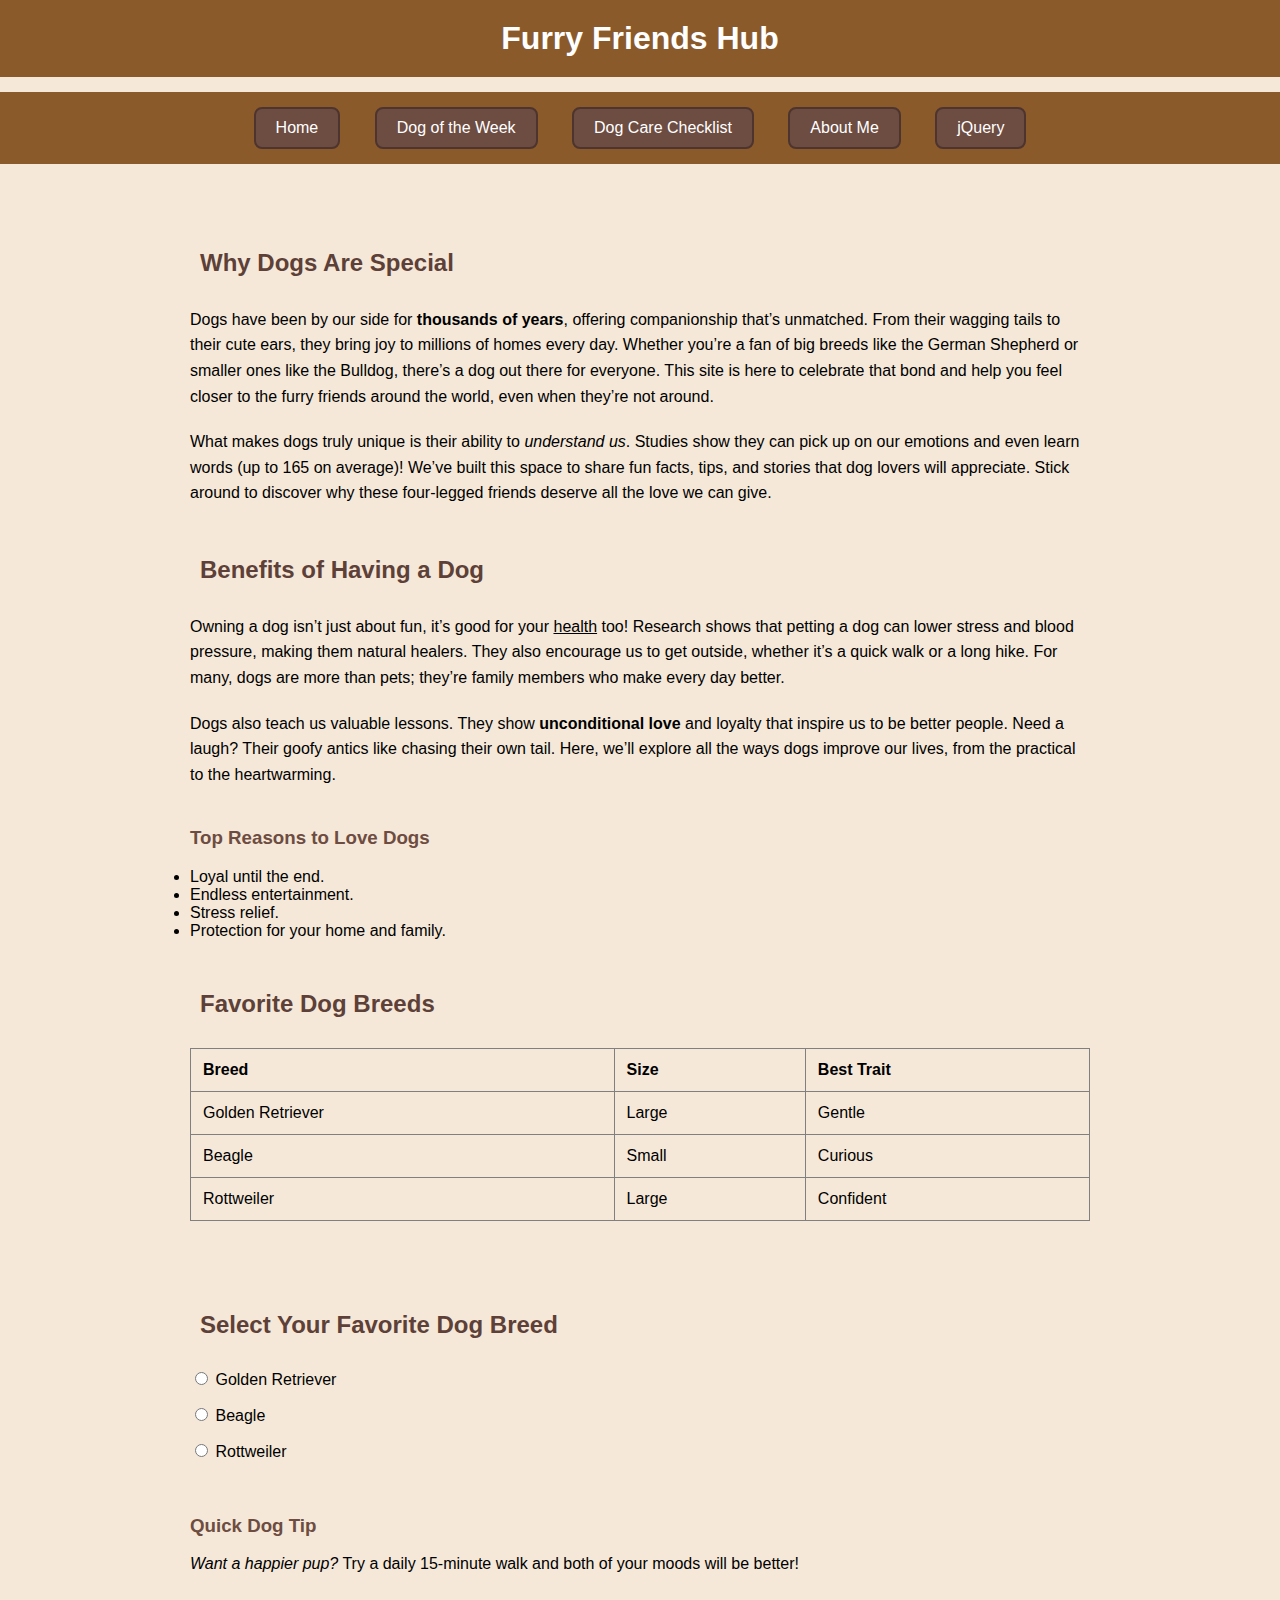
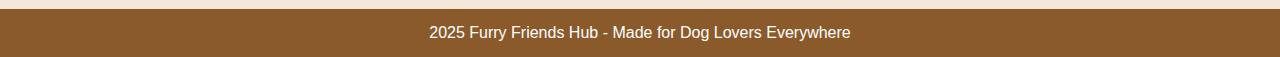
<file: index.html>
<!DOCTYPE html>
<html lang="en">
<head>
    <meta charset="UTF-8">
    <link rel="stylesheet" href="styles.css">
    <title>Furry Friends Hub</title>
    <style>
        header {
            padding-bottom: 20px;
        }
        header h1 {
            margin-bottom: 15px;
        }
        header nav {
            margin-bottom: 15px;
        }
        header p {
            margin: 0;
        }

        main {
            max-width: 900px;
            margin: 0 auto;
            padding: 20px;
        }

        main section {
            margin-bottom: 40px;
        }

        main section p {
            margin-bottom: 20px;
            line-height: 1.6;
        }

        main section ul {
            padding-left: 30px;
            margin-bottom: 20px;
        }
        main section ul li {
            margin-bottom: 10px;
        }

        main section table {
            width: 100%;
            border-collapse: collapse;
        }
        main section table th, main section table td {
            padding: 12px;
            text-align: left;
        }

        #radio-section {
            padding: 20px 0;
        }
        #radio-section form p {
            margin-bottom: 15px;
        }
        #pastry-response {
            margin-top: 15px;
            font-weight: bold;
        }

        aside {
            margin-top: 40px;
            padding: 20px;
        }

        footer {
            padding: 15px 0;
            background-color: #8b5a2b;
            text-align: center;
        }
        footer p {
            margin: 0;
            color: white;
        }
    </style>
</head>
<body>
    <header>
        <h1>Furry Friends Hub</h1>
        <nav>
            <a href="index.html"><button>Home</button></a>
            <a href="dog_of_the_week.html"><button>Dog of the Week</button></a>
            <a href="materialize.html"><button>Dog Care Checklist</button></a>
            <a href="about_me.html"><button>About Me</button></a>
            <a href="jquery.html"><button>jQuery</button></a>
        </nav>
    </header>

    <main>
        <section>
            <h2>Why Dogs Are Special</h2>
            <p>Dogs have been by our side for <strong>thousands of years</strong>, offering companionship that’s unmatched. From their wagging tails to their cute ears, they bring joy to millions of homes every day. Whether you’re a fan of big breeds like the German Shepherd or smaller ones like the Bulldog, there’s a dog out there for everyone. This site is here to celebrate that bond and help you feel closer to the furry friends around the world, even when they’re not around.</p>
            <p>What makes dogs truly unique is their ability to <em>understand us</em>. Studies show they can pick up on our emotions and even learn words (up to 165 on average)! We’ve built this space to share fun facts, tips, and stories that dog lovers will appreciate. Stick around to discover why these four-legged friends deserve all the love we can give.</p>
        </section>

        <section>
            <h2>Benefits of Having a Dog</h2>
            <p>Owning a dog isn’t just about fun, it’s good for your <u>health</u> too! Research shows that petting a dog can lower stress and blood pressure, making them natural healers. They also encourage us to get outside, whether it’s a quick walk or a long hike. For many, dogs are more than pets; they’re family members who make every day better.</p>
            <p>Dogs also teach us valuable lessons. They show <strong>unconditional love</strong> and loyalty that inspire us to be better people. Need a laugh? Their goofy antics like chasing their own tail. Here, we’ll explore all the ways dogs improve our lives, from the practical to the heartwarming.</p>
        </section>

        <section>
            <h3>Top Reasons to Love Dogs</h3>

                <li>Loyal until the end.</li>
                <li>Endless entertainment.</li>
                <li>Stress relief.</li>
                <li>Protection for your home and family.</li>

        </section>

        <section>
            <h2>Favorite Dog Breeds</h2>
            <table border="1">
                <tr>
                    <th>Breed</th>
                    <th>Size</th>
                    <th>Best Trait</th>
                </tr>
                <tr>
                    <td>Golden Retriever</td>
                    <td>Large</td>
                    <td>Gentle</td>
                </tr>
                <tr>
                    <td>Beagle</td>
                    <td>Small</td>
                    <td>Curious</td>
                </tr>
                <tr>
                    <td>Rottweiler</td>
                    <td>Large</td>
                    <td>Confident</td>
                </tr>
            </table>
        </section>

        <div id="radio-section" class="section container">
            <h2>Select Your Favorite Dog Breed</h2>
            <form>
                <p>
                    <label>
                        <input name="dog" type="radio" value="Golden Retriever" onclick="displayPastry()"/>
                        <span>Golden Retriever</span>
                    </label>
                </p>
                <p>
                    <label>
                        <input name="dog" type="radio" value="Beagle" onclick="displayPastry()"/>
                        <span>Beagle</span>
                    </label>
                </p>
                <p>
                    <label>
                        <input name="dog" type="radio" value="Rottweiler" onclick="displayPastry()"/>
                        <span>Rottweiler</span>
                    </label>
                </p>
            </form>
            <div id="dog-response"></div>
        </div>


            <h3>Quick Dog Tip</h3>
            <p><em>Want a happier pup?</em> Try a daily 15-minute walk and both of your moods will be better!</p>

    </main>

    <footer>
        <p>2025 Furry Friends Hub - Made for Dog Lovers Everywhere</p>
    </footer>

    <script>
        document.addEventListener('DOMContentLoaded', function() {
            var elems = document.querySelectorAll('.modal');
            var instances = M.Modal.init(elems);
        });

        function displayPastry() {
            const selectedPastry = document.querySelector('input[name="pastry"]:checked').value;
            document.getElementById('pastry-response').innerText = `You selected: ${selectedPastry}`;
        }

        function submitEmail(event) {
            event.preventDefault();
            const email = document.getElementById('email').value;
            document.getElementById('email-response').innerText = `Thank you for subscribing! Updates will be sent to: ${email}`;
            document.getElementById('email').value = '';

            const modalText = document.getElementById('modal-content-text');
            modalText.innerText = `Thank you for subscribing! Updates will be sent to: ${email}`;
            const modal = M.Modal.getInstance(document.getElementById('modal1'));
            modal.open();
        }
    </script>
    <script src="script.js"></script>
</body>
</html>
</file>
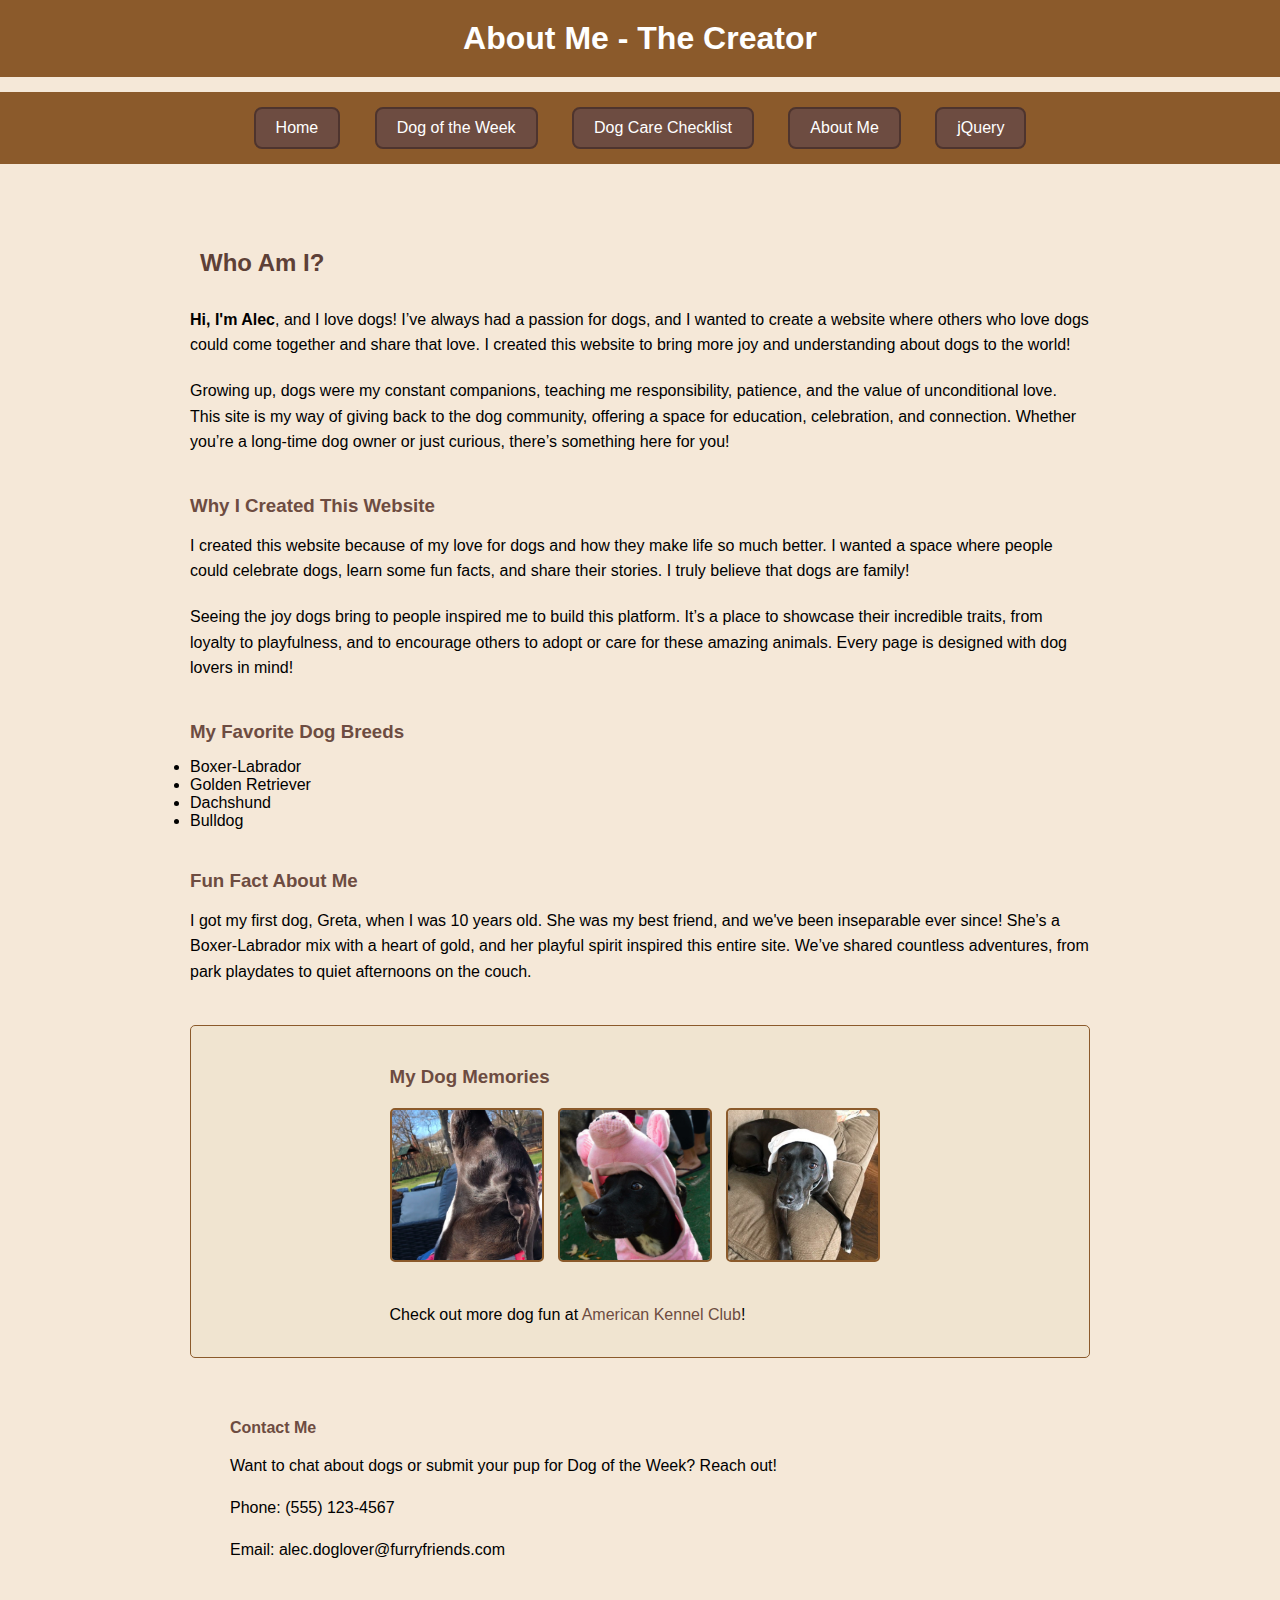
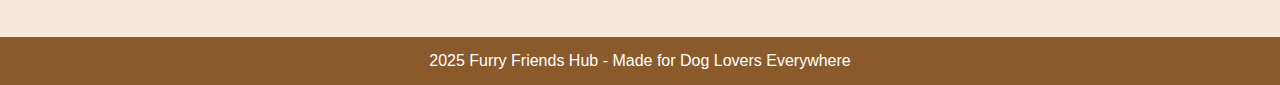
<file: about_me.html>
<!DOCTYPE html>
<html lang="en">
<head>
    <link rel="stylesheet" href="styles.css">
    <title>About Me - The Creator</title>
    <style>

        header {
            padding-bottom: 20px;
        }
        header h1 {
            margin-bottom: 15px;
        }
        header nav {
            margin-bottom: 15px;
        }
        header p {
            margin: 0;
        }

        main {
            max-width: 900px;
            margin: 0 auto;
            padding: 20px;
        }
    
        main section {
            margin-bottom: 40px;
        }

        main section p {
            margin-bottom: 20px;
            line-height: 1.6;
        }
        main section h3 {
            margin-top: 30px;
            margin-bottom: 15px;
        }

        main section ul {
            padding-left: 30px;
            margin-bottom: 20px;
        }
        main section ul li {
            margin-bottom: 10px;
        }

        .images-section {
            margin-bottom: 20px;
        }
        .images-section h3 {
            margin-bottom: 20px;
        }
        .images-section p:first-of-type {
            margin-bottom: 20px;
        }
        .images-section img {
            margin: 0 10px 20px 0;
            vertical-align: top;
        }
        .images-section p:last-of-type {
            margin-top: 20px;
        }

        aside {
            margin-top: 20px;
            margin-bottom: 20px;
            padding: 20px;
        }
        aside h4 {
            margin-bottom: 15px;
        }
        aside p {
            margin-bottom: 15px;
            line-height: 1.6;
        }

        footer {
            padding: 15px 0;
            background-color: #8b5a2b;
            text-align: center;
        }
        footer p {
            margin: 0;
            color: white;
        }
    </style>
</head>
<body>
    <header>
        <h1>About Me - The Creator</h1>
        <nav>
            <a href="index.html"><button>Home</button></a>
            <a href="dog_of_the_week.html"><button>Dog of the Week</button></a>
            <a href="materialize.html"><button>Dog Care Checklist</button></a>
            <a href="about_me.html"><button>About Me</button></a>
            <a href="jquery.html"><button>jQuery</button></a>
        </nav>
    </header>

    <main>
        <section>
            <h2>Who Am I?</h2>
            <p><strong>Hi, I'm Alec</strong>, and I love dogs! I’ve always had a passion for dogs, and I wanted to create a website where others who love dogs could come together and share that love. I created this website to bring more joy and understanding about dogs to the world!</p>
            <p>Growing up, dogs were my constant companions, teaching me responsibility, patience, and the value of unconditional love. This site is my way of giving back to the dog community, offering a space for education, celebration, and connection. Whether you’re a long-time dog owner or just curious, there’s something here for you!</p>
        </section>

        <section>
            <h3>Why I Created This Website</h3>
            <p>I created this website because of my love for dogs and how they make life so much better. I wanted a space where people could celebrate dogs, learn some fun facts, and share their stories. I truly believe that dogs are family!</p>
            <p>Seeing the joy dogs bring to people inspired me to build this platform. It’s a place to showcase their incredible traits, from loyalty to playfulness, and to encourage others to adopt or care for these amazing animals. Every page is designed with dog lovers in mind!</p>
        </section>

        <section>
            <h3>My Favorite Dog Breeds</h3>
                <li>Boxer-Labrador</li>
                <li>Golden Retriever</li>
                <li>Dachshund</li>
                <li>Bulldog</li>
        </section>

        <section>
            <h3>Fun Fact About Me</h3>
            <p>I got my first dog, Greta, when I was 10 years old. She was my best friend, and we've been inseparable ever since! She’s a Boxer-Labrador mix with a heart of gold, and her playful spirit inspired this entire site. We’ve shared countless adventures, from park playdates to quiet afternoons on the couch.</p>
        </section>

        <section class="images-section">
            <div class="memory-box">
                <h3>My Dog Memories</h3>
                <div class="image-gallery">
                    <img src="Screenshot 2025-03-27 at 1.14.44 PM.png" alt="Greta with Pink Collar">
                    <img src="Screenshot 2025-03-27 at 1.14.22 PM.png" alt="Greta in Pink Pig Costume">
                    <img src="Screenshot 2025-03-27 at 1.15.22 PM.png" alt="Greta with a Hat">
                </div>
                <p class="link">Check out more dog fun at <a href="https://www.akc.org" target="_blank">American Kennel Club</a>!</p>
            </div>
        </section>

        <aside>
            <h4>Contact Me</h4>
            <p>Want to chat about dogs or submit your pup for Dog of the Week? Reach out!</p>
            <p>Phone: (555) 123-4567</p>
            <p>Email: alec.doglover@furryfriends.com</p>
        </aside>
    </main>

    <footer>
        <p>2025 Furry Friends Hub - Made for Dog Lovers Everywhere</p>
    </footer>
    <script src="script.js"></script>
</body>
</html>
</file>
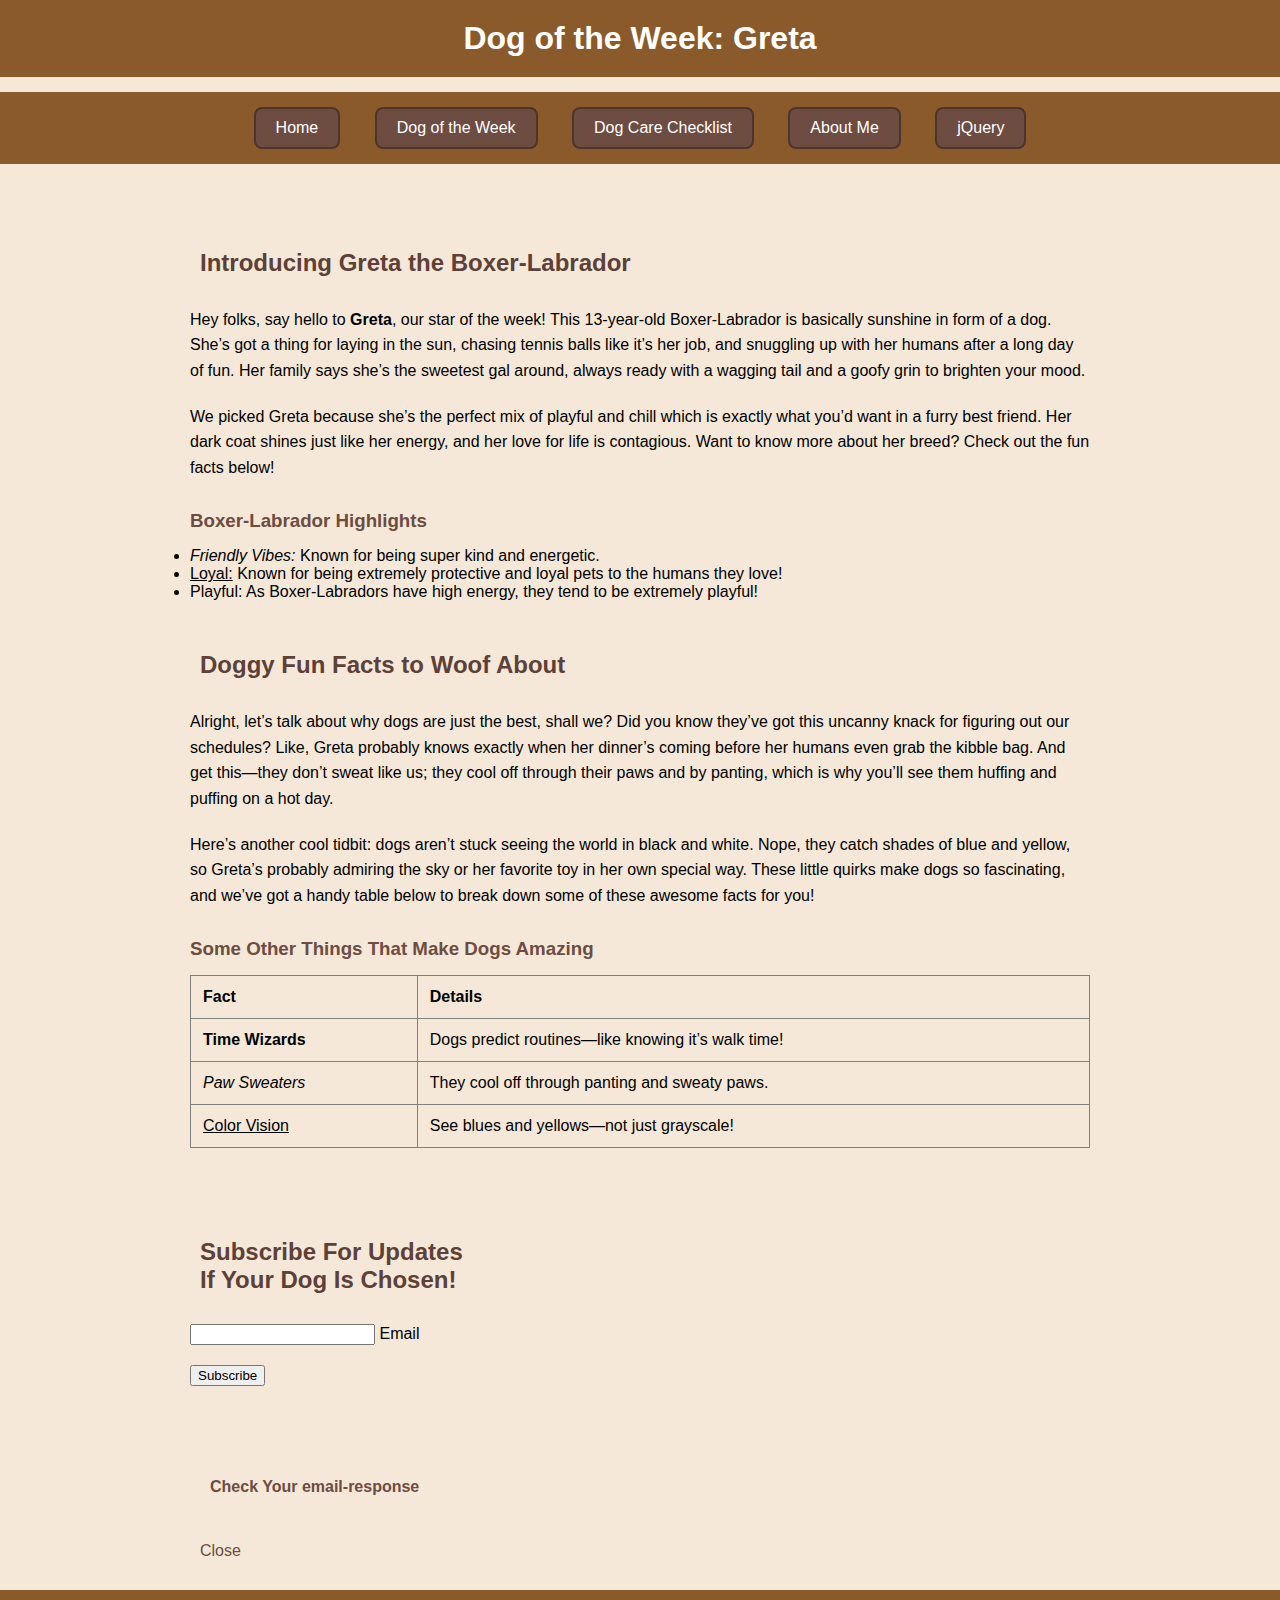
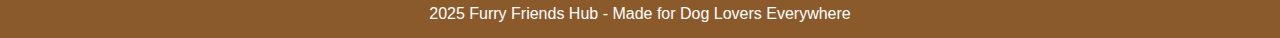
<file: dog_of_the_week.html>
<!DOCTYPE html>
<html lang="en">
<head>
    <link rel="stylesheet" href="styles.css">
    <title>Dog of the Week: Greta & Fun Facts</title>
    <style>

        header {
            padding-bottom: 20px;
        }
        header h1 {
            margin-bottom: 15px;
        }
        header nav {
            margin-bottom: 15px;
        }
        header p {
            margin: 0;
        }

        main {
            max-width: 900px;
            margin: 0 auto;
            padding: 20px;
        }

        main section {
            margin-bottom: 40px;
        }

        main section p {
            margin-bottom: 20px;
            line-height: 1.6;
        }
        main section h3 {
            margin-top: 30px;
            margin-bottom: 15px;
        }

        main section ul {
            padding-left: 30px;
            margin-bottom: 20px;
        }
        main section ul li {
            margin-bottom: 10px;
        }

        main section table {
            width: 100%;
            border-collapse: collapse;
        }
        main section table th, main section table td {
            padding: 12px;
            text-align: left;
        }

        main section .carousel {
            margin-top: 20px;
            display: flex;
            justify-content: center;
        }
        main section .carousel .carousel-item {
            margin: 0 10px;
        }

        #feedback-section {
            padding: 20px 0;
        }
        #feedback-section h2 {
            margin-bottom: 20px;
        }
        #feedback-section .input-field {
            margin-bottom: 20px;
        }
        #feedback-section button {
            margin-bottom: 15px;
        }
        #email-response {
            margin-top: 15px;
            font-weight: bold;
        }

        .modal-content {
            padding: 20px;
        }
        .modal-content h4 {
            margin-bottom: 15px;
        }
        .modal-footer {
            padding: 10px;
        }
        footer {
            padding: 15px 0;
            background-color: #8b5a2b;
            text-align: center;
        }
        footer p {
            margin: 0;
            color: white;
        }
    </style>
</head>
<body>
    <header>
        <h1>Dog of the Week: Greta</h1>
        <nav>
            <a href="index.html"><button>Home</button></a>
            <a href="dog_of_the_week.html"><button>Dog of the Week</button></a>
            <a href="materialize.html"><button>Dog Care Checklist</button></a>
            <a href="about_me.html"><button>About Me</button></a>
            <a href="jquery.html"><button>jQuery</button></a>
        </nav>
    </header>

    <main>
        <section>
            <h2>Introducing Greta the Boxer-Labrador</h2>
            <p>Hey folks, say hello to <strong>Greta</strong>, our star of the week! This 13-year-old Boxer-Labrador is basically sunshine in form of a dog. She’s got a thing for laying in the sun, chasing tennis balls like it’s her job, and snuggling up with her humans after a long day of fun. Her family says she’s the sweetest gal around, always ready with a wagging tail and a goofy grin to brighten your mood.</p>
            <p>We picked Greta because she’s the perfect mix of playful and chill which is exactly what you’d want in a furry best friend. Her dark coat shines just like her energy, and her love for life is contagious. Want to know more about her breed? Check out the fun facts below!</p>

            <h3>Boxer-Labrador Highlights</h3>

                <li><em>Friendly Vibes:</em> Known for being super kind and energetic.</li>
                <li><u>Loyal:</u> Known for being extremely protective and loyal pets to the humans they love!</li>
                <li>Playful: As Boxer-Labradors have high energy, they tend to be extremely playful!</li>

        </section>

        <section>
            <h2>Doggy Fun Facts to Woof About</h2>
            <p>Alright, let’s talk about why dogs are just the best, shall we? Did you know they’ve got this uncanny knack for figuring out our schedules? Like, Greta probably knows exactly when her dinner’s coming before her humans even grab the kibble bag. And get this—they don’t sweat like us; they cool off through their paws and by panting, which is why you’ll see them huffing and puffing on a hot day.</p>
            <p>Here’s another cool tidbit: dogs aren’t stuck seeing the world in black and white. Nope, they catch shades of blue and yellow, so Greta’s probably admiring the sky or her favorite toy in her own special way. These little quirks make dogs so fascinating, and we’ve got a handy table below to break down some of these awesome facts for you!</p>

            <h3>Some Other Things That Make Dogs Amazing</h3>
            <table border="1">
                <tr>
                    <th>Fact</th>
                    <th>Details</th>
                </tr>
                <tr>
                    <td><strong>Time Wizards</strong></td>
                    <td>Dogs predict routines—like knowing it’s walk time!</td>
                </tr>
                <tr>
                    <td><em>Paw Sweaters</em></td>
                    <td>They cool off through panting and sweaty paws.</td>
                </tr>
                <tr>
                    <td><u>Color Vision</u></td>
                    <td>See blues and yellows—not just grayscale!</td>
                </tr>
            </table>
        </section>

        <div id="feedback-section" class="section container">
            <h2>Subscribe For Updates<br>If Your Dog Is Chosen!</h2>
            <form onsubmit="submitEmail(event)">
                <div class="input-field">
                    <input id="email" type="email" required>
                    <label for="email">Email</label>
                </div>
                <button type="submit" class="btn waves-effect waves-light">Subscribe</button>
            </form>
            <div id="email-response"></div>
        </div>
        <div id="modal1" class="modal">
            <div class="modal-content">
                <h4>Check Your email-response</h4>
                <p id="modal-content-text"></p>
            </div>
            <div class="modal-footer">
                <a href="#!" class="modal-close waves-effect waves-green btn-flat">Close</a>
            </div>
        </div>
    </main>

    <footer>
        <p>2025 Furry Friends Hub - Made for Dog Lovers Everywhere</p>
    </footer>
 <script src="https://cdnjs.cloudflare.com/ajax/libs/materialize/1.0.0/js/materialize.min.js"></script>
    <script>
        document.addEventListener('DOMContentLoaded', function() {
            var elems = document.querySelectorAll('.modal');
            var instances = M.Modal.init(elems);
        });

        function displayPastry() {
            const selectedPastry = document.querySelector('input[name="pastry"]:checked').value;
            document.getElementById('pastry-response').innerText = `You selected: ${selectedPastry}`;
        }

        function submitEmail(event) {
            event.preventDefault();
            const email = document.getElementById('email').value;
            document.getElementById('email-response').innerText = `Thank you for subscribing! Updates will be sent to: ${email}`;
            document.getElementById('email').value = '';

            const modalText = document.getElementById('modal-content-text');
            modalText.innerText = `Thank you for subscribing! Updates will be sent to: ${email}`;
            const modal = M.Modal.getInstance(document.getElementById('modal1'));
            modal.open();
        }
    </script>
    <script src="script.js"></script>
</body>
</html>
</file>
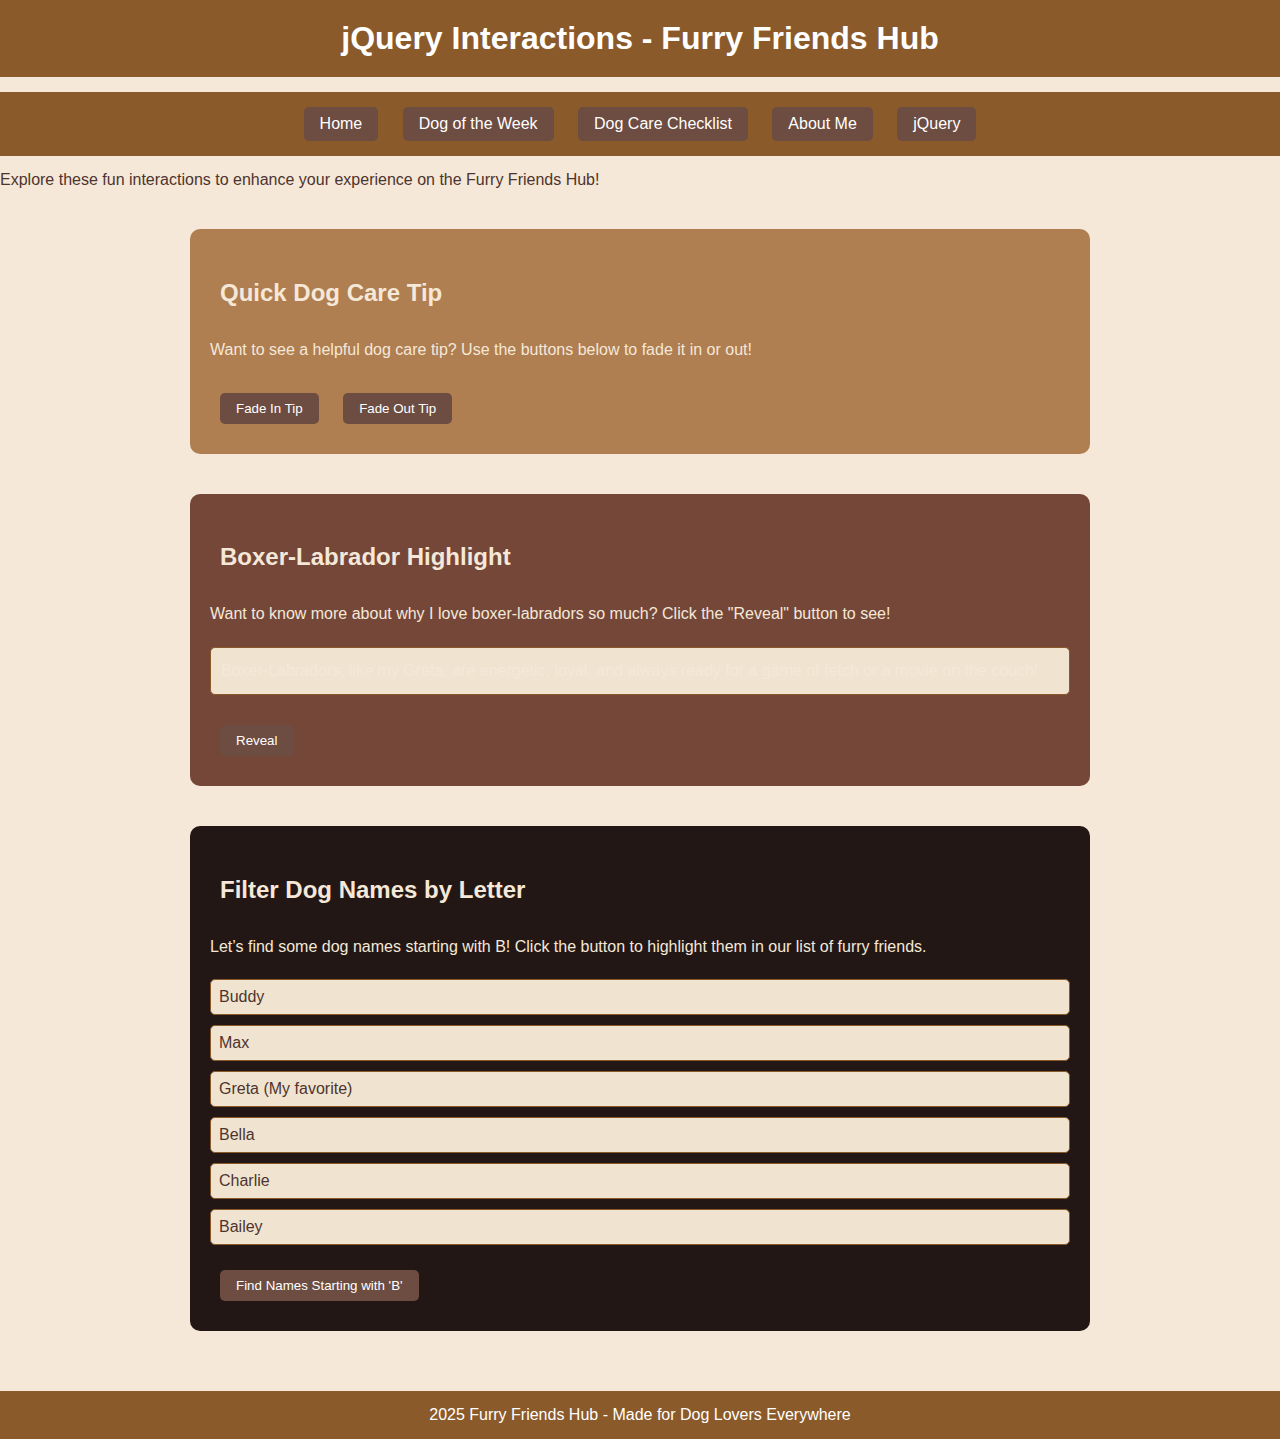
<file: jquery.html>
<!DOCTYPE html>
<html lang="en">
<head>
    <meta charset="UTF-8">
    <meta name="viewport" content="width=device-width, initial-scale=1.0">
    <title>jQuery Interactions - Furry Friends Hub</title>
    <link rel="stylesheet" href="styles.css">
    <script src="https://ajax.googleapis.com/ajax/libs/jquery/3.7.1/jquery.min.js"></script>
    <style>
        header {
            padding-bottom: 20px;
        }
        header h1 {
            margin-bottom: 15px;
        }
        header nav {
            margin-bottom: 15px;
        }
        header nav a button {
            margin: 0 10px;
            padding: 8px 16px;
            border-radius: 5px;
            background-color: #6d4c41;
            color: white;
            border: none;
            cursor: pointer;
            font-family: Arial, sans-serif;
        }
        header nav a button:hover {
            background-color: #4e342e;
        }
        header p {
            margin: 0;
            color: #4e342e;
        }
        main {
            max-width: 900px;
            margin: 0 auto;
            padding: 20px;
            background-color: #f5e8d8;
        }
        main section {
            margin-bottom: 40px;
            padding: 20px;
            border-radius: 10px;
        }
        main section p {
            margin-bottom: 20px;
            line-height: 1.6;
            color: #f5e8d8;
        }
        main section h2 {
            margin-bottom: 20px;
            color: #f5e8d8;
        }
        #fade-section {
            background-color: #af7e51;
        }
        #css-section {
            background-color: #744738;
        }
        #filter-section {
            background-color: #221714;
        }
        footer {
            padding: 15px 0;
            background-color: #8b5a2b;
            text-align: center;
        }
        footer p {
            margin: 0;
            color: white;
        }
        #fade-section button {
            margin: 10px;
            padding: 8px 16px;
            border-radius: 5px;
            background-color: #6d4c41;
            color: white;
            border: none;
            cursor: pointer;
        }
        #fade-section button:hover {
            background-color: #4e342e;
        }
        #dog-tip {
            padding: 10px;
            border: 1px solid #8b5a2b;
            border-radius: 5px;
            background-color: #f0e4d0;
            color: #4e342e;
        }
        #css-section button {
            margin: 10px;
            padding: 8px 16px;
            border-radius: 5px;
            background-color: #6d4c41;
            color: white;
            border: none;
            cursor: pointer;
        }
        #css-section button:hover {
            background-color: #4e342e;
        }
        #dog-breed {
            padding: 10px;
            border: 1px solid #8b5a2b;
            border-radius: 5px;
            background-color: #f0e4d0;
        }
        #filter-section button {
            margin: 10px;
            padding: 8px 16px;
            border-radius: 5px;
            background-color: #6d4c41;
            color: white;
            border: none;
            cursor: pointer;
        }
        #filter-section button:hover {
            background-color: #4e342e;
        }
        #dog-list {
            list-style-type: none;
            padding: 0;
            margin: 15px 0;
        }
        #dog-list li {
            padding: 8px;
            border: 1px solid #8b5a2b;
            border-radius: 5px;
            margin-bottom: 5px;
            background-color: #f0e4d0;
        }
    </style>
</head>
<body>
    <header>
        <h1>jQuery Interactions - Furry Friends Hub</h1>
        <nav>
            <a href="index.html"><button>Home</button></a>
            <a href="dog_of_the_week.html"><button>Dog of the Week</button></a>
            <a href="materialize.html"><button>Dog Care Checklist</button></a>
            <a href="about_me.html"><button>About Me</button></a>
            <a href="jquery.html"><button>jQuery</button></a>
        </nav>
        <p>Explore these fun interactions to enhance your experience on the Furry Friends Hub!</p>
    </header>
    <main>
        <section id="fade-section">
            <h2>Quick Dog Care Tip</h2>
            <p>Want to see a helpful dog care tip? Use the buttons below to fade it in or out!</p>
            <p id="dog-tip" style="display: none;">Dogs will warm up to you faster if you scratch them in areas like their chest, behind their ears, and under their chin!</p>
            <button id="fade-in-btn">Fade In Tip</button>
            <button id="fade-out-btn">Fade Out Tip</button>
        </section>
        <section id="css-section">
            <h2>Boxer-Labrador Highlight</h2>
            <p>Want to know more about why I love boxer-labradors so much? Click the "Reveal" button to see!</p>
            <p id="dog-breed">Boxer-Labradors, like my Greta, are energetic, loyal, and always ready for a game of fetch or a movie on the couch!</p>
            <button id="style-btn">Reveal</button>
        </section>
        <section id="filter-section">
            <h2>Filter Dog Names by Letter</h2>
            <p>Let’s find some dog names starting with B! Click the button to highlight them in our list of furry friends.</p>
            <ul id="dog-list">
                <li>Buddy</li>
                <li>Max</li>
                <li>Greta (My favorite)</li>
                <li>Bella</li>
                <li>Charlie</li>
                <li>Bailey</li>
            </ul>
            <button id="filter-btn">Find Names Starting with 'B'</button>
        </section>
    </main>
    <footer>
        <p>2025 Furry Friends Hub - Made for Dog Lovers Everywhere</p>
    </footer>
    <script src="script.js"></script>

    <script>
    $(document).ready(function(){
        $("#fade-in-btn").click(function(){
            $("#dog-tip").fadeIn(1000);
        });
        $("#fade-out-btn").click(function(){
            $("#dog-tip").fadeOut(1000);
        });
    });
    </script>

    <script>
    $(document).ready(function(){
        $("#style-btn").click(function(){
            $("#dog-breed").css({
                "background-color": "#f0e4d0",
                "color": "#4e342e",
                "font-size": "20px",
                "padding": "10px",
                "border": "1px solid #8b5a2b",
                "border-radius": "5px"
            });
        });
    });
    </script>

    <script>
    $(document).ready(function(){
        $("#filter-btn").click(function(){
            $("#dog-list li").filter(function(){
                return $(this).text().startsWith("B");
            }).css({
                "background-color": "#ff6347",
                "border": "2px solid #8b5a2b"
            });
        });
    });
    </script>
</body>
</html>
</file>
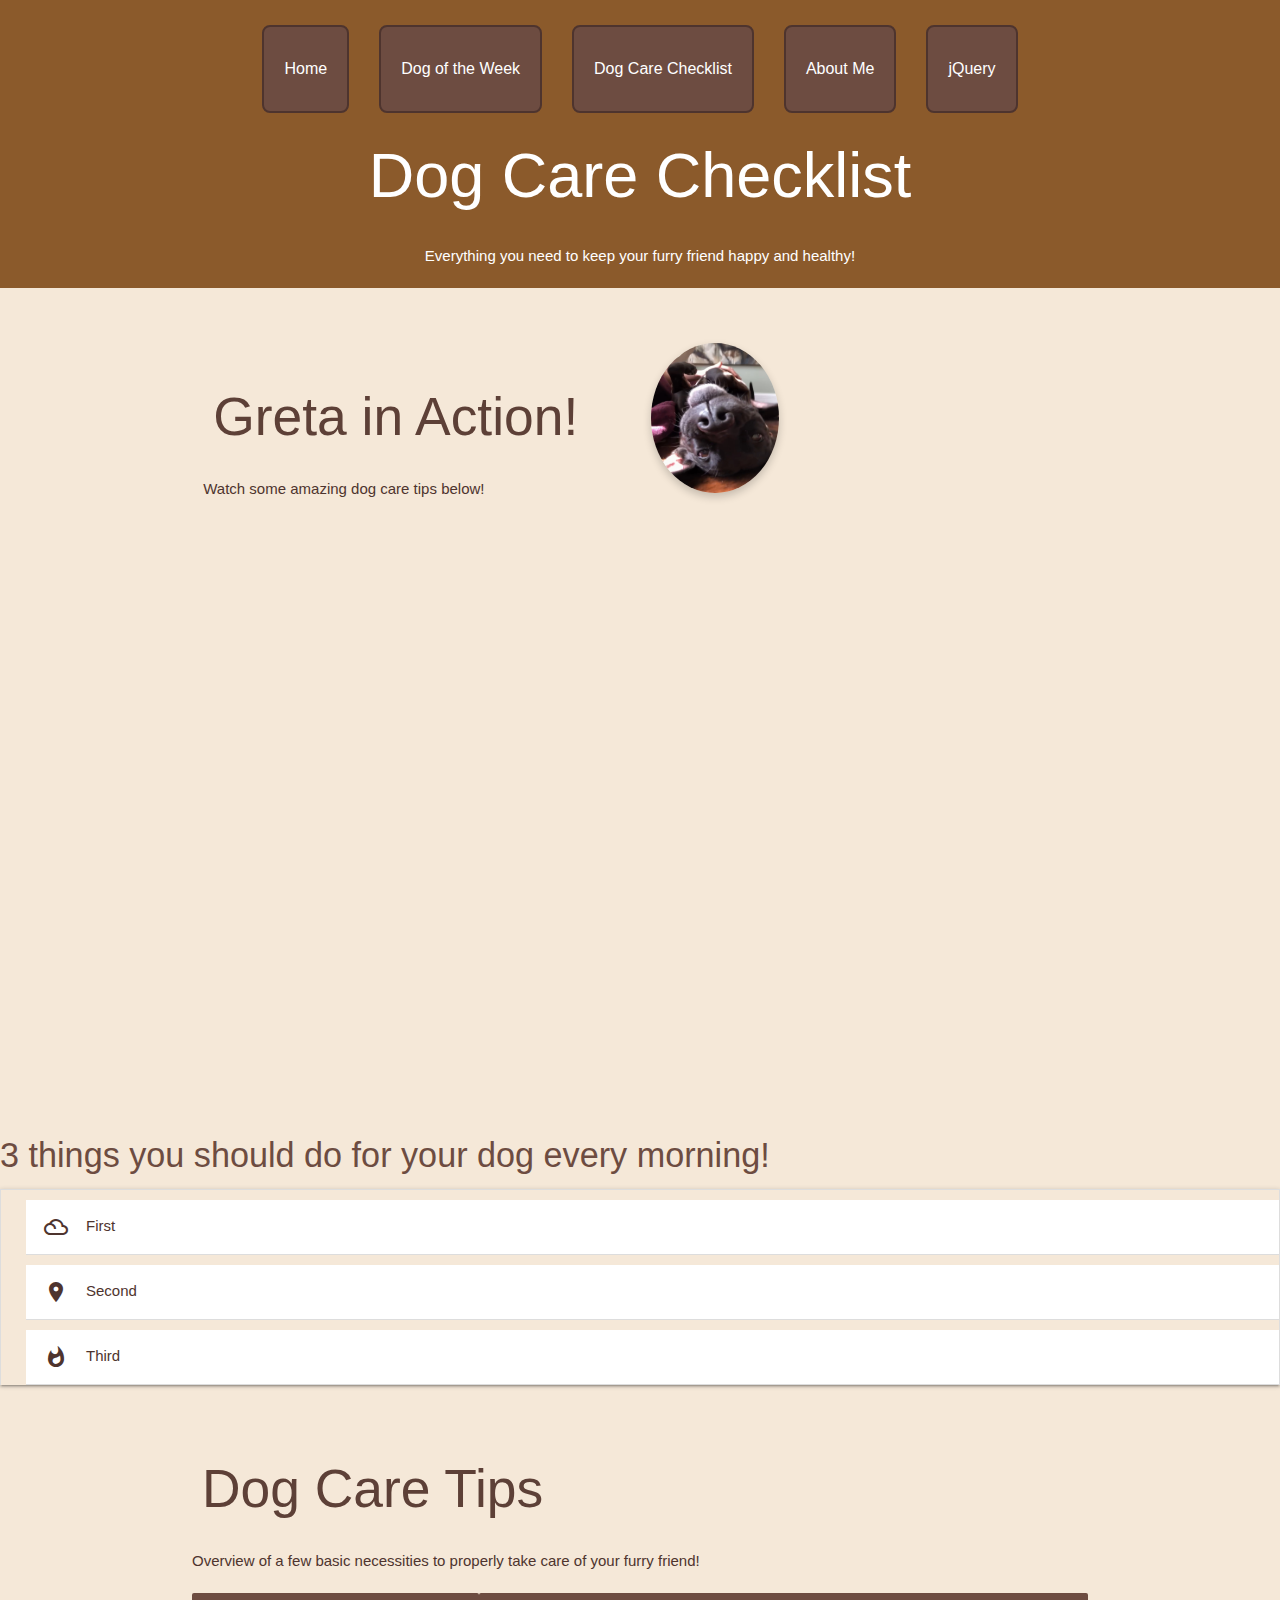
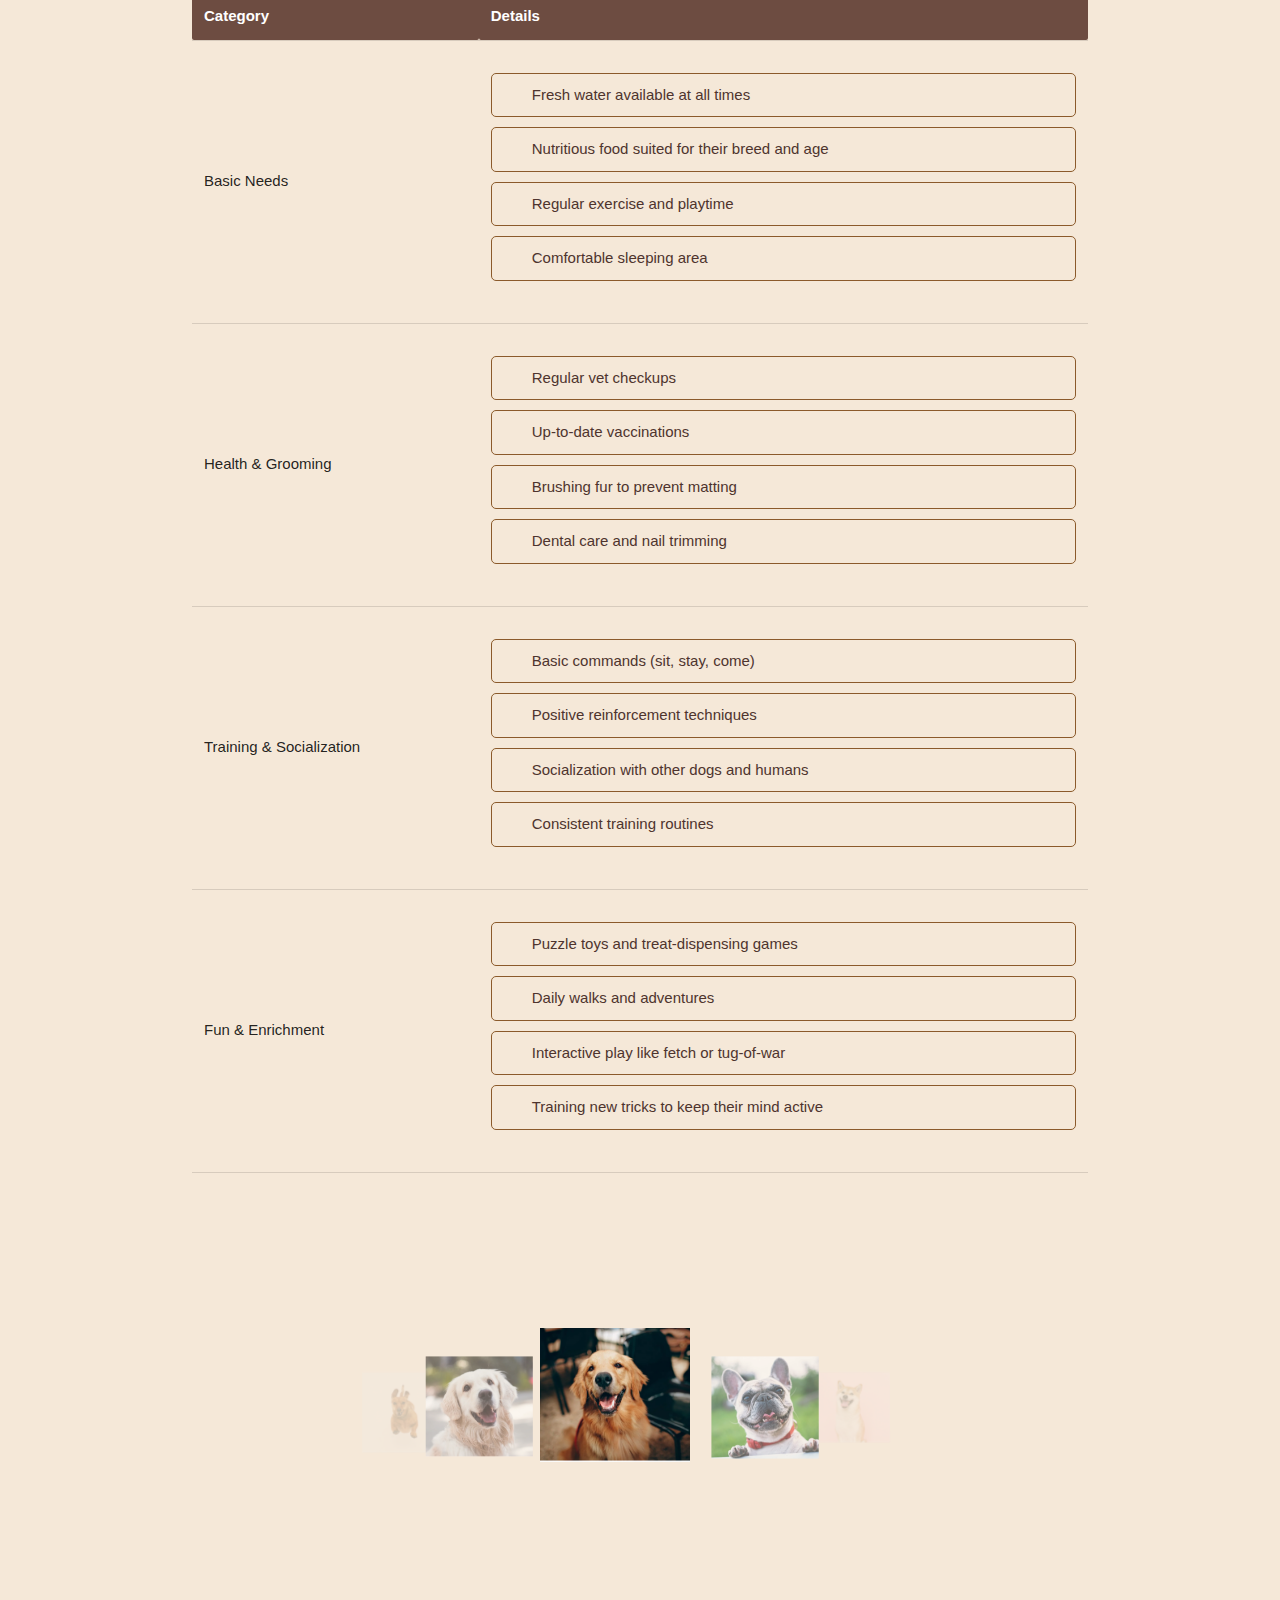
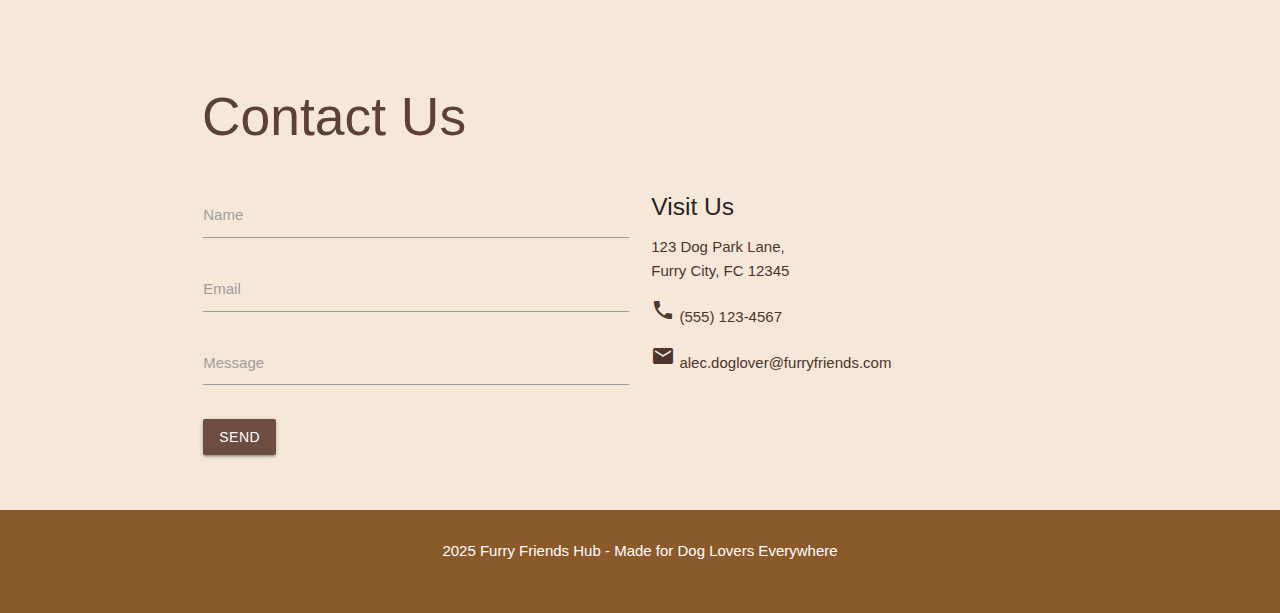
<file: materialize.html>
<!DOCTYPE html>
<html lang="en">
<head>
    <meta charset="UTF-8">
    <meta name="viewport" content="width=device-width, initial-scale=1.0">
    <title>Dog Care Checklist</title>
    <link rel="stylesheet" href="styles.css">
    <link rel="stylesheet" href="https://cdnjs.cloudflare.com/ajax/libs/materialize/1.0.0/css/materialize.min.css">
    <script src="https://cdnjs.cloudflare.com/ajax/libs/materialize/1.0.0/js/materialize.min.js"></script>
    <style>
        body {
            margin: 0;
            background-color: #f5e8d8;
            font-family: Arial, sans-serif;
        }
        .header-bg {
            background-color: #8b5a2b;
        }
        .section-bg {
            background-color: #f5e8d8;
        }
        .shadow {
            box-shadow: 0 4px 8px rgba(0, 0, 0, 0.2);
        }
        .table-header {
            background-color: #6d4c41;
            color: white;
        }
        .nav-wrapper {
            display: inline-block;
            padding: 5px 0;
        }
        .nav-wrapper a {
            background-color: #6d4c41 !important;
            color: white !important;
            padding: 10px 20px !important;
            margin: 0 15px !important;
            border: 2px solid #4e342e !important;
            border-radius: 8px !important;
            font-family: Arial, sans-serif !important;
            font-size: 16px !important;
        }
        .nav-wrapper a:hover {
            background-color: #4e342e !important;
        }
        h1.white-text, p.white-text {
            color: white !important;
        }
        h2 {
            color: #5d4037 !important;
        }
        p {
            color: #4e342e !important;
        }
        .collection-item {
            color: #4e342e !important;
            background-color: #f0e4d0 !important;
            border: 1px solid #8b5a2b !important;
            border-radius: 5px !important;
            padding: 10px 20px 10px 40px !important;
            background: url('https://via.placeholder.com/15/8b5a2b/8b5a2b?text=+') no-repeat 10px center !important;
        }
        .collection {
            border: none !important;
            margin: 20px !important;
        }
        .page-footer {
            background-color: #8b5a2b !important;
        }
        .page-footer p {
            color: white !important;
        }

        nav.header-bg {
            padding: 10px 0;
        }
        .section.header-bg {
            padding-bottom: 20px;
        }
        .section.header-bg h1 {
            margin-bottom: 15px;
        }
        .section.header-bg p {
            margin: 0;
        }

        .section {
            margin-bottom: 40px;
        }

        #about .container .row:first-child {
            margin-bottom: 30px;
        }
        #about .col h2 {
            margin-bottom: 20px;
        }
        #about .col p {
            margin-bottom: 20px;
            line-height: 1.6;
        }
        #about .video-container {
            margin-top: 20px;
        }

        #menu .container h2 {
            margin-bottom: 20px;
        }
        #menu .container p {
            margin-bottom: 20px;
            line-height: 1.6;
        }
        #menu table th, #menu table td {
            padding: 12px;
        }
        #menu .collection {
            margin: 20px 0 !important;
        }
        #menu .collection-item {
            margin-bottom: 10px;
        }

        #contact {
            margin-bottom: 20px;
        }
        #contact .container h2 {
            margin-bottom: 20px;
        }
        #contact .input-field {
            margin-bottom: 20px;
        }
        #contact .col h5 {
            margin-bottom: 15px;
        }
        #contact .col p {
            margin-bottom: 15px;
            line-height: 1.6;
        }

        .page-footer {
            padding: 15px 0;
        }
    </style>
    <link href="https://fonts.googleapis.com/icon?family=Material+Icons" rel="stylesheet">
</head>
<body>
    <nav class="header-bg">
        <div class="nav-wrapper center-align">
            <ul>
                <li><a href="index.html">Home</a></li>
                <li><a href="dog_of_the_week.html">Dog of the Week</a></li>
                <li><a href="materialize.html">Dog Care Checklist</a></li>
                <li><a href="about_me.html">About Me</a></li>
                <li><a href="jquery.html">jQuery</a></li>
            </ul>
        </div>
    </nav>

    <div class="section header-bg center-align">
        <h1 class="white-text">Dog Care Checklist</h1>
        <p class="white-text">Everything you need to keep your furry friend happy and healthy!</p>
    </div>

    <div id="about" class="section section-bg">
        <div class="container">
            <div class="row">
                <div class="col s12 m6">
                    <h2>Greta in Action!</h2>
                    <p>Watch some amazing dog care tips below!</p>
                </div>
                <div class="col s12 m6" style="max-width: 150px;">
                    <img src="IMG_6222.jpeg" alt="Greta Upside Down" class="circle responsive-img shadow" style="width: 150px; height: 150px;">
                </div>
            </div>
            <div class="row">
                <div class="col s12">
                    <div class="video-container">
                        <iframe width="560" height="315" src="https://www.youtube.com/embed/peUVLEUj-AM" frameborder="0" allowfullscreen></iframe>
                    </div>
                </div>
            </div>
        </div>
    </div>
    <h4>
    3 things you should do for your dog every morning! 
    </h4>
   <ul class="collapsible">
        <li>
          <div class="collapsible-header"><i class="material-icons">filter_drama</i>First</div>
          <div class="collapsible-body"><span>Let your dog outside to go to the bathroom and get some fresh air!</span></div>
        </li>
        <li>
          <div class="collapsible-header"><i class="material-icons">place</i>Second</div>
          <div class="collapsible-body"><span>Fill up a fresh bowl up food and water so your pup will have energy for the day!</span></div>
        </li>
        <li>
          <div class="collapsible-header"><i class="material-icons">whatshot</i>Third</div>
          <div class="collapsible-body"><span>Go on a walk with your dog or play around with them as you will both feel better!<br>We ust remember that even though dogs are only a part of our lives, we are all<br> of theirs.</span></div>
        </li>
      </ul>
    <div id="menu" class="section">
        <div class="container">
            <h2>Dog Care Tips</h2>
            <p>Overview of a few basic necessities to properly take care of your furry friend!</p>
            <table class="highlight">
                <thead class="table-header">
                    <tr>
                        <th>Category</th>
                        <th>Details</th>
                    </tr>
                </thead>
                <tbody>
                    <tr>
                        <td>Basic Needs</td>
                        <td>
                            <ul class="collection">
                                <li class="collection-item">Fresh water available at all times</li>
                                <li class="collection-item">Nutritious food suited for their breed and age</li>
                                <li class="collection-item">Regular exercise and playtime</li>
                                <li class="collection-item">Comfortable sleeping area</li>
                            </ul>
                        </td>
                    </tr>
                    <tr>
                        <td>Health & Grooming</td>
                        <td>
                            <ul class="collection">
                                <li class="collection-item">Regular vet checkups</li>
                                <li class="collection-item">Up-to-date vaccinations</li>
                                <li class="collection-item">Brushing fur to prevent matting</li>
                                <li class="collection-item">Dental care and nail trimming</li>
                            </ul>
                        </td>
                    </tr>
                    <tr>
                        <td>Training & Socialization</td>
                        <td>
                            <ul class="collection">
                                <li class="collection-item">Basic commands (sit, stay, come)</li>
                                <li class="collection-item">Positive reinforcement techniques</li>
                                <li class="collection-item">Socialization with other dogs and humans</li>
                                <li class="collection-item">Consistent training routines</li>
                            </ul>
                        </td>
                    </tr>
                    <tr>
                        <td>Fun & Enrichment</td>
                        <td>
                            <ul class="collection">
                                <li class="collection-item">Puzzle toys and treat-dispensing games</li>
                                <li class="collection-item">Daily walks and adventures</li>
                                <li class="collection-item">Interactive play like fetch or tug-of-war</li>
                                <li class="collection-item">Training new tricks to keep their mind active</li>
                            </ul>
                        </td>
                    </tr>
                </tbody>
            </table>
        </div>
    </div>
    <div class="carousel">
                <a class="carousel-item" href="#one!">
                    <img src="Screenshot 2025-04-07 at 11.25.18 PM.png" style="width: 150px; height: auto;">
                </a>
                <a class="carousel-item" href="#two!">
                    <img src="Screenshot 2025-04-07 at 11.25.54 PM.png" style="width: 150px; height: auto;">
                </a>
                <a class="carousel-item" href="#three!">
                    <img src="Screenshot 2025-04-07 at 11.26.10 PM.png" style="width: 150px; height: auto;">
                </a>
                <a class="carousel-item" href="#four!">
                    <img src="Screenshot 2025-04-07 at 11.26.38 PM.png" style="width: 150px; height: auto;">
                </a>
                <a class="carousel-item" href="#five!">
                    <img src="Screenshot 2025-04-07 at 11.27.03 PM.png" style="width: 150px; height: auto;">
                </a>
            </div>

    <div id="contact" class="section section-bg">
        <div class="container">
            <h2>Contact Us</h2>
            <div class="row">
                <div class="col s12 m6">
                    <form>
                        <div class="input-field">
                            <input id="name" type="text" class="validate">
                            <label for="name">Name</label>
                        </div>
                        <div class="input-field">
                            <input id="email" type="email" class="validate">
                            <label for="email">Email</label>
                        </div>
                        <div class="input-field">
                            <textarea id="message" class="materialize-textarea"></textarea>
                            <label for="message">Message</label>
                        </div>
                        <button type="submit" class="btn waves-effect waves-light" style="background-color: #6d4c41;">Send</button>
                    </form>
                </div>
                <div class="col s12 m6">
                    <h5>Visit Us</h5>
                    <p>123 Dog Park Lane,<br> Furry City, FC 12345</p>
                    <p><i class="material-icons">phone</i> (555) 123-4567</p>
                    <p><i class="material-icons">email</i> alec.doglover@furryfriends.com</p>
                </div>
            </div>
        </div>
    </div>

    <footer class="page-footer header-bg">
        <div class="container">
            <div class="row">
                <div class="col s12 center-align">
                    <p class="white-text">2025 Furry Friends Hub - Made for Dog Lovers Everywhere</p>
                </div>
            </div>
        </div>
    </footer>
    <script src="https://cdnjs.cloudflare.com/ajax/libs/materialize/1.0.0/js/materialize.min.js"></script>
    <script> 
        
        document.addEventListener('DOMContentLoaded', function() {
        var elems = document.querySelectorAll('.collapsible');
        var instances = M.Collapsible.init(elems);
      });
        
          document.addEventListener('DOMContentLoaded', function() {
    var elems = document.querySelectorAll('.carousel');
    var instances = M.Carousel.init(elems);
  });
        
    </script>
</body>
</html>
</file>
<file: styles.css>
/* General styling */
body {
   background-color: #f5e8d8;
   font-family: Arial, sans-serif;
   margin: 0;
   padding: 0;
}

h1 {
   background-color: #8b5a2b;
   color: white;
   padding: 20px;
   text-align: center;
   margin: 0;
}

h2 {
   color: #5d4037;
   padding: 10px;
}

h3 {
   color: #6d4c41;
}

h4 {
   color: #6d4c41;
   margin-bottom: 10px;
}

ul {
   list-style-type: none;
   padding: 0;
   margin: 20px;
}

ul li {
   background: url('https://via.placeholder.com/15/8b5a2b/8b5a2b?text=+') no-repeat left center;
   padding-left: 25px;
   margin: 10px 0;
   color: #4e342e;
}

nav {
   background-color: #8b5a2b;
   padding: 15px 0;
   text-align: center;
}

nav button {
   background-color: #6d4c41;
   color: white;
   border: 2px solid #4e342e;
   padding: 10px 20px;
   margin: 0 15px;
   cursor: pointer;
   font-size: 16px;
   border-radius: 8px;
}

nav button:hover {
   background-color: #4e342e;
}

aside {
   margin: 20px;
   padding: 10px;
   background-color: #f5e8d8;
}

a {
   color: #6d4c41;
   text-decoration: none;
}

a:hover {
   color: #4e342e;
   text-decoration: underline;
}

/* Image section styling */
section.images-section {
   display: flex;
   flex-wrap: wrap;
   justify-content: center;
   gap: 20px;
   margin: 20px 0;
   padding: 10px;
   background-color: #f0e4d0;
   border: 1px solid #8b5a2b;
   border-radius: 5px;
}

section.images-section img {
   width: 150px;
   height: 150px;
   border: 2px solid #8b5a2b;
   border-radius: 5px;
   object-fit: cover;
}
</file>
